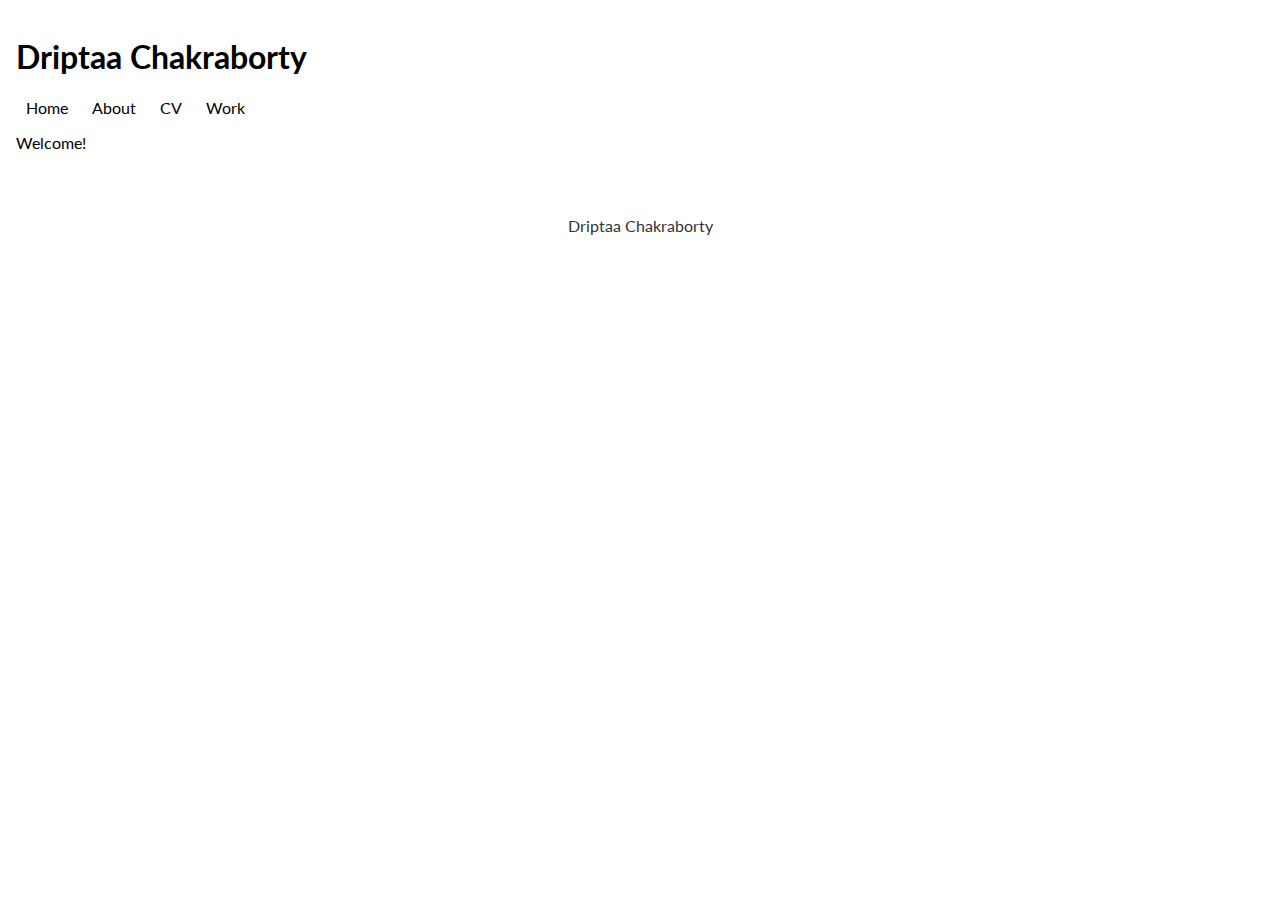
<file: index.html>
<!DOCTYPE html>
<html lang="en">
<head>
    <meta charset="UTF-8">
    <title>Driptaa Chakraborty Portfolio</title>
    <link rel="stylesheet" href="style.css">
    <link href="https://fonts.googleapis.com/css2?family=Lato&display=swap" rel="stylesheet">

</head>
<body>
    <header>
        <h1>Driptaa Chakraborty</h1>
        <nav>
            <a href="index.html">Home</a>
            <a href="about.html">About</a>
            <a href="cv.html">CV</a>
            <a href="projects.html">Work</a>
        </nav>
        <p>Welcome!</p>
    </header>
    <footer>
        <p>Driptaa Chakraborty</p>
    </footer>
</body>
</html>
</file>
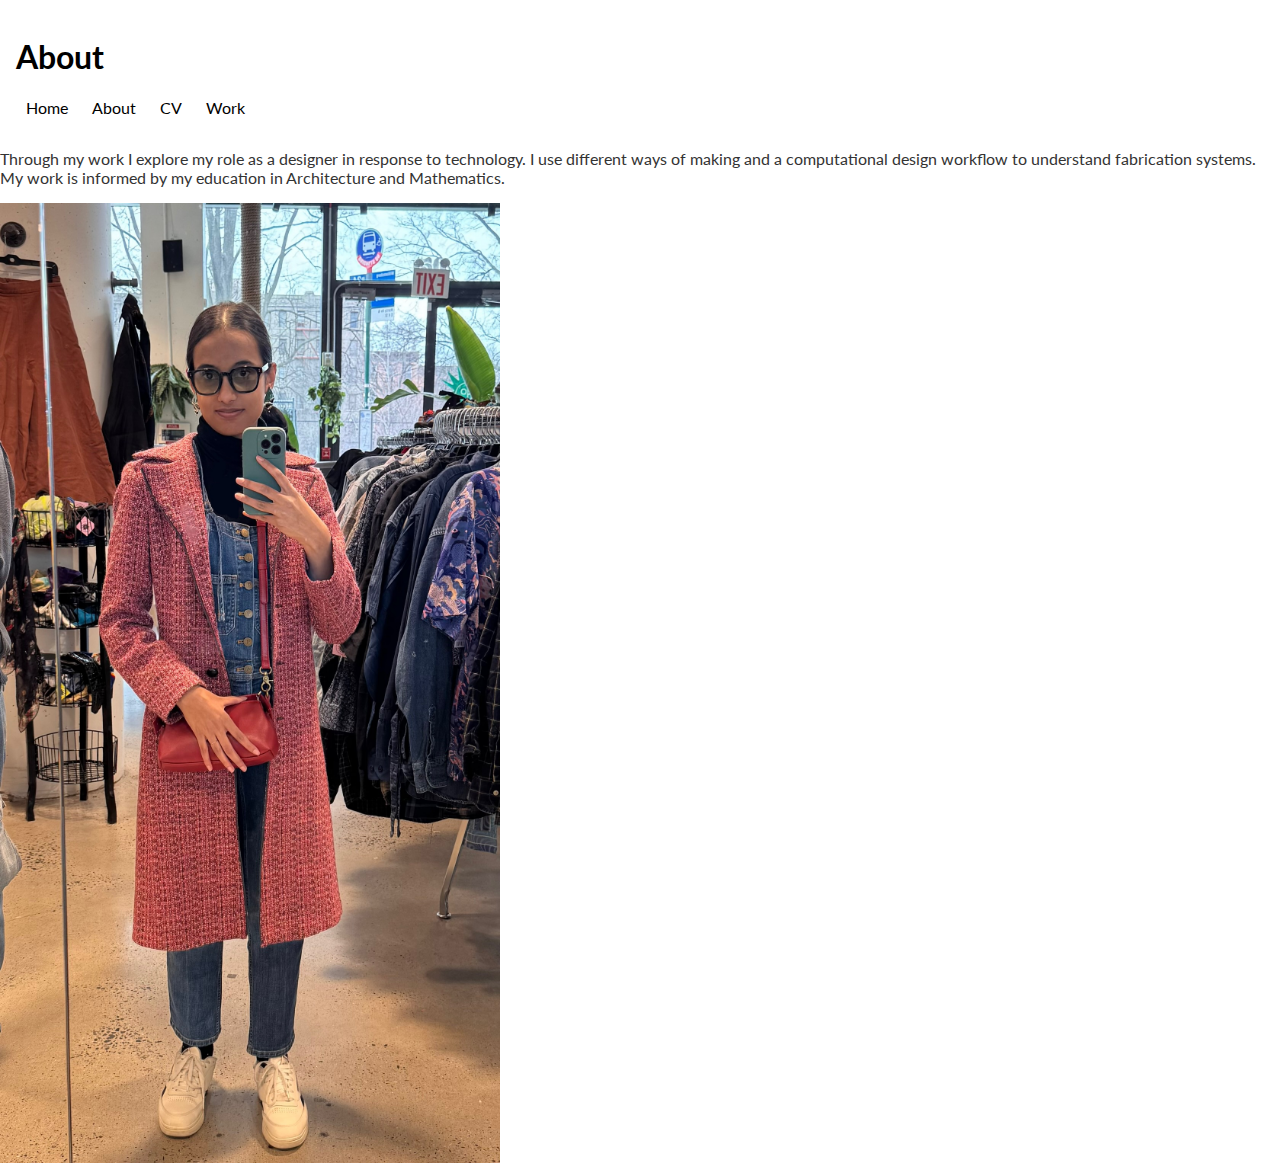
<file: about.html>
<!DOCTYPE html>
<html lang="en">
<head>
    <meta charset="UTF-8">
    <title>Projects</title>
    <link rel="stylesheet" href="style.css">
    <link href="https://fonts.googleapis.com/css2?family=Lato&display=swap" rel="stylesheet">
</head>
<body>
    <header>
        <h1>About</h1>
        <nav>
            <a href="index.html">Home</a>
            <a href="about.html">About</a>
            <a href="cv.html">CV</a>
            <a href="projects.html">Work</a>
        </nav>
    </header>
    <p>Through my work I explore my role as a designer in response to technology. I use different ways of making and a computational design workflow
         to understand fabrication systems. My work is informed by my education in Architecture and Mathematics.</p>
         <img src="driptaa_photo.jpg" alt="A picture of Driptaa Chakraborty" width="500" height="960">
</body>
</html>
</file>
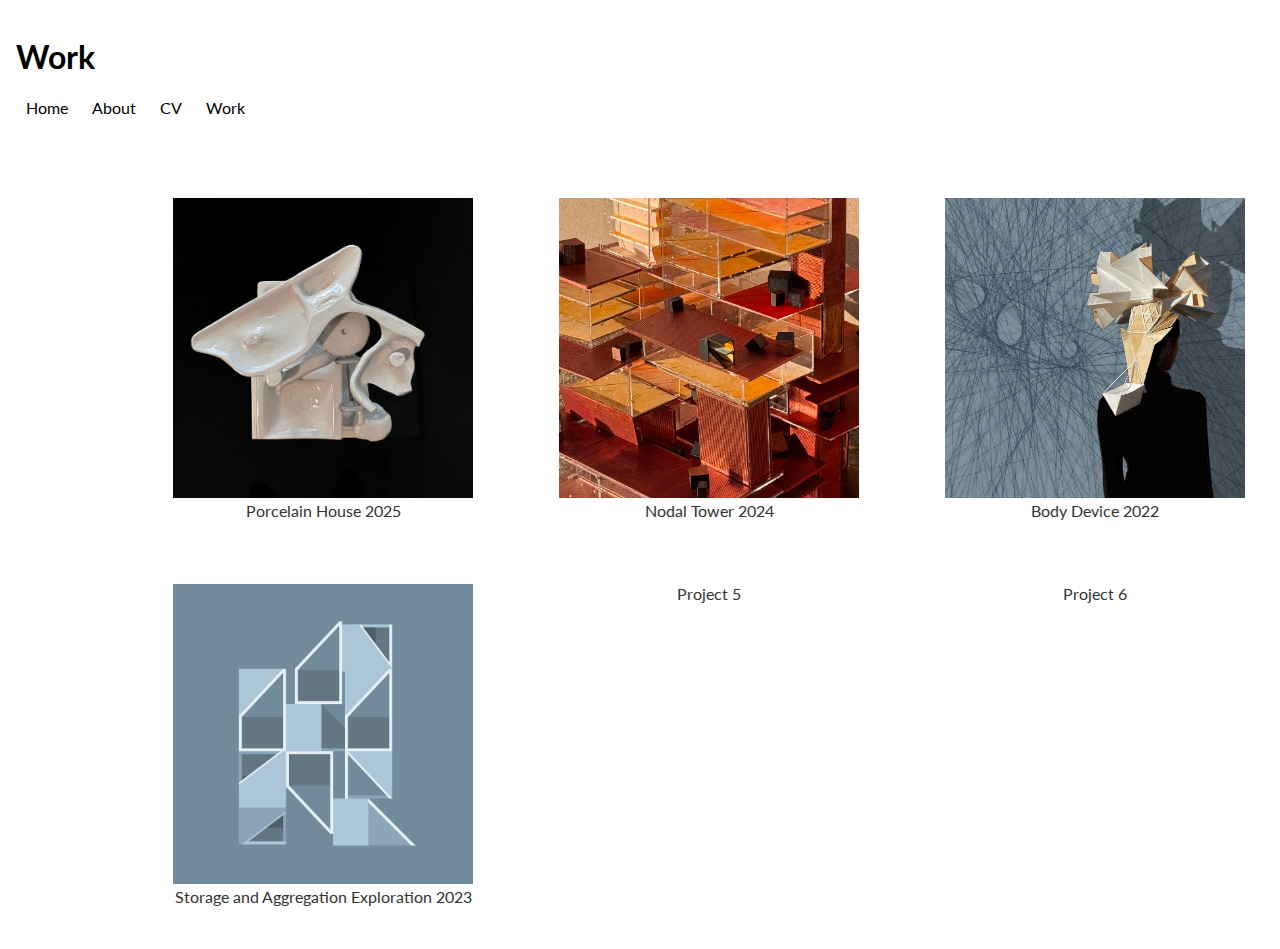
<file: projects.html>
<!DOCTYPE html>
<html lang="en">
<head>
    <meta charset="UTF-8">
    <title>Projects</title>
    <link rel="stylesheet" href="style.css">
    <link href="https://fonts.googleapis.com/css2?family=Lato&display=swap" rel="stylesheet">
</head>
<body>
    <header>
        <h1>Work</h1>
        <nav>
            <a href="index.html">Home</a>
            <a href="about.html">About</a>
            <a href="cv.html">CV</a>
            <a href="projects.html">Work</a>
        </nav>
    </header>

    <main class="project-grid">
        <div class="project-card">
            <img src="porcelain_model_plan.jpg" alt="porcelain_house_image" width="300" height="300">
            Porcelain House 2025
        </div>
        <div class="project-card"><img src="nodal_model_card.jpg" alt="nodal_tower_image" width="300" height="300">
            Nodal Tower 2024</div>
        <div class="project-card"><img src="body_device_back.jpg" alt="body_device_image" width="300" height="300">
            Body Device 2022</div>
        <div class="project-card"><img src="storage_atypical.jpg" alt="aggregation_exploration" width="300" height="300">
            Storage and Aggregation Exploration 2023</div>
        <div class="project-card">Project 5</div>
        <div class="project-card">Project 6</div>
    </main>
</body>
</html>
</file>
<file: style.css>
body {
    font-family: 'Lato', sans-serif;
    margin: 0;
    padding: 0;
    background: #ffffff;
    color: #333;
}

header {
    background: #ffffff;
    color: rgb(0, 0, 0);
    padding: 1em;
    text-align: left;
}

nav a {
    color: rgb(0, 0, 0);
    margin: 0 10px;
    text-decoration: none;
}

section {
    padding: 2em;
    background: white;
    margin: 1em auto;
    max-width: 800px;
    text-align: center;
}

footer {
    text-align: center;
    padding: 1em;
    background: #ffffff;
}
.project-grid {
    display: grid;
    grid-template-columns: repeat(3, 1fr);
    gap: 20px;
    padding: 2em;
    max-width: 1000px;
    margin: auto;
}

.project-card {
    background: white;
    border: 1px solid #ffffff;
    padding: 2em;
    text-align: center;
    height: 300px; /* adjust */
}
</file>
